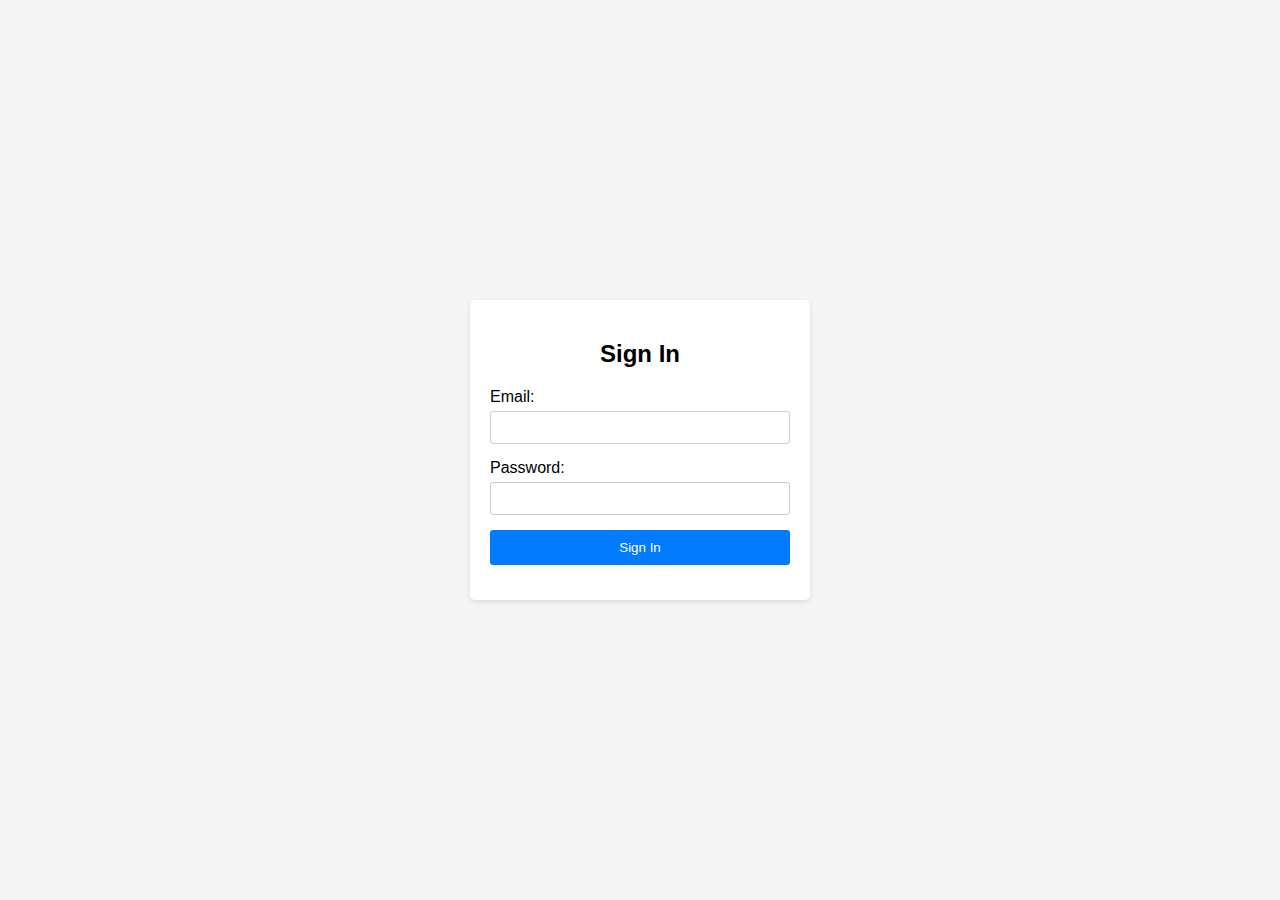
<file: 1.html>
<!DOCTYPE html>
<html lang="en">
<head>
<meta charset="UTF-8">
<meta name="viewport" content="width=device-width, initial-scale=1.0">
<title>Sign In</title>
<style>
  body {
    font-family: Arial, sans-serif;
    background-color: #f4f4f4;
    margin: 0;
    padding: 0;
    display: flex;
    justify-content: center;
    align-items: center;
    height: 100vh;
  }
  .container {
    background-color: #fff;
    padding: 20px;
    border-radius: 5px;
    box-shadow: 0 2px 5px rgba(0, 0, 0, 0.1);
    width: 300px;
  }
  .container h2 {
    text-align: center;
    margin-bottom: 20px;
  }
  .form-group {
    margin-bottom: 15px;
  }
  .form-group label {
    display: block;
    margin-bottom: 5px;
  }
  .form-group input {
    width: 100%;
    padding: 8px;
    border: 1px solid #ccc;
    border-radius: 3px;
    box-sizing: border-box;
  }
  .form-group button {
    width: 100%;
    padding: 10px;
    background-color: #007bff;
    color: #fff;
    border: none;
    border-radius: 3px;
    cursor: pointer;
  }
  .form-group button:hover {
    background-color: #0056b3;
  }
</style>
</head>
<body>
<div class="container">
  <h2>Sign In</h2>
  <form>
    <div class="form-group">
      <label for="email">Email:</label>
      <input type="email" id="email" name="email" required>
    </div>
    <div class="form-group">
      <label for="password">Password:</label>
      <input type="password" id="password" name="password" required>
    </div>
    <div class="form-group">
     
      <button
       type="submit">Sign In
      </button>
    </div>
  </form>
</div>
</body>
</html>
</file>
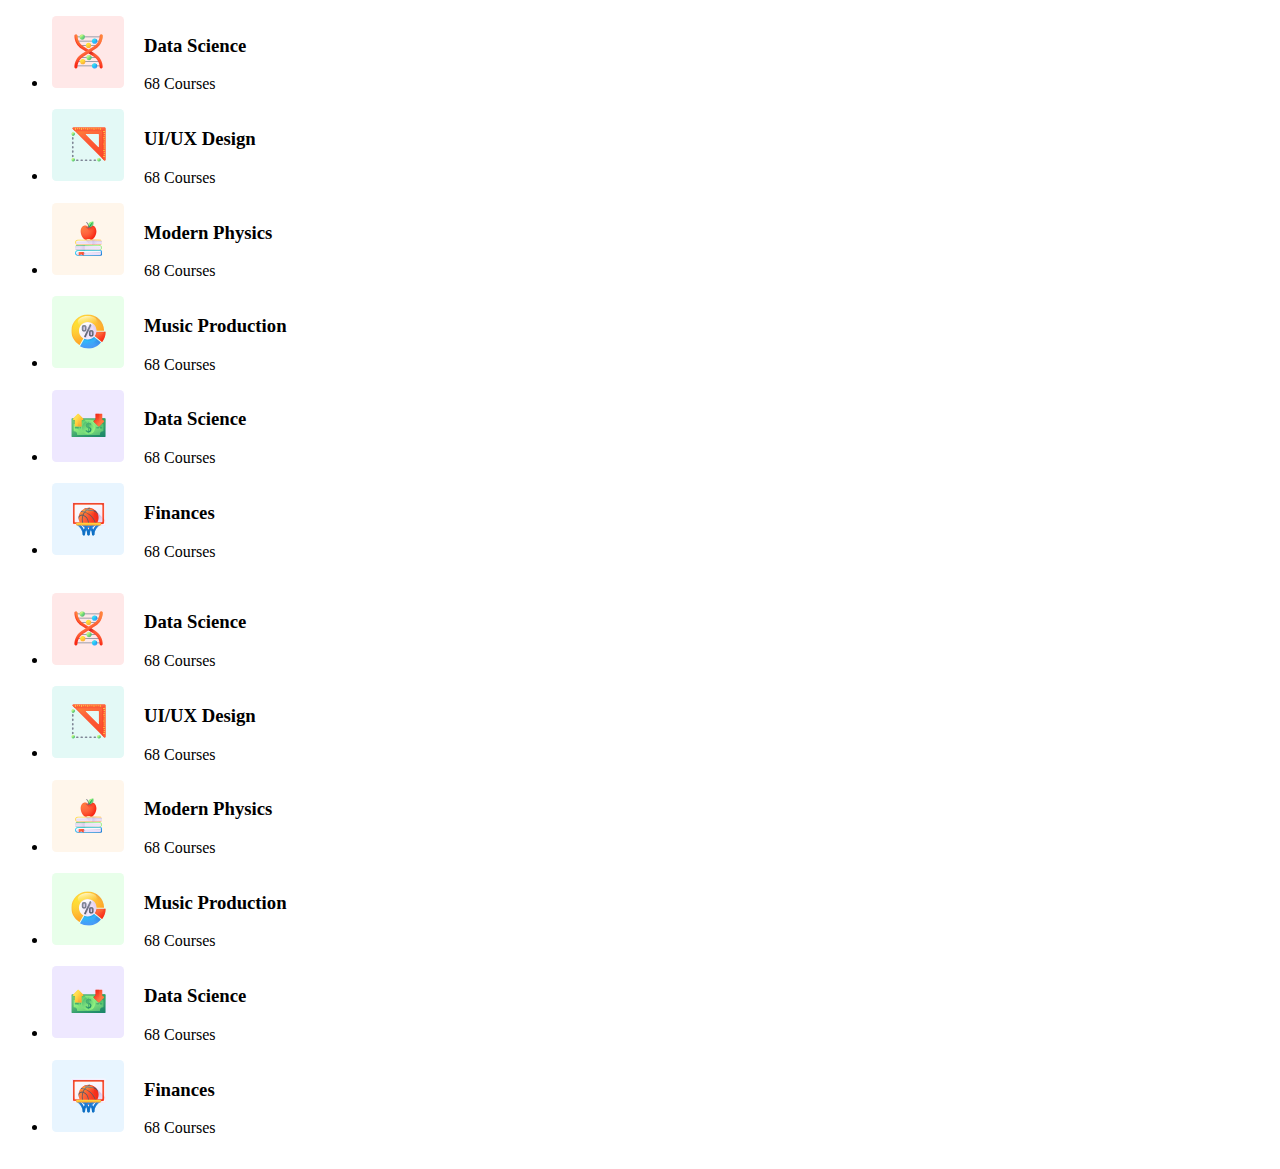
<file: 1299.html>
<!DOCTYPE html>
<html lang="en">
<head>
    <meta charset="UTF-8">
    <meta name="viewport" content="width=device-width, initial-scale=1.0">
    <title>Categories</title>
    <link rel="stylesheet" href="1299.css">
</head>
<body>
    <ul class="grid-list">

        <li>
          <div class="card category-card">

            <div class="card-icon">
              <img src="category-1.svg" width="72" height="72" loading="lazy"
                alt="Data Science icon">
            </div>

            <div>
              <h3 class="title-lg">Data Science</h3>

              <p class="title-sm">68 Courses</p>
            </div>

            <a href="#" class="layer-link" aria-label="Data Science Category"></a>

          </div>
        </li>

        <li>
          <div class="card category-card">

            <div class="card-icon">
              <img src="category-2.svg" width="72" height="72" loading="lazy"
                alt="UI/UX Design icon">
            </div>

            <div>
              <h3 class="title-lg">UI/UX Design</h3>

              <p class="title-sm">68 Courses</p>
            </div>

            <a href="#" class="layer-link" aria-label="UI/UX Design Category"></a>

          </div>
        </li>

        <li>
          <div class="card category-card">

            <div class="card-icon">
              <img src="category-3.svg" width="72" height="72" loading="lazy"
                alt="Modern Physics icon">
            </div>

            <div>
              <h3 class="title-lg">Modern Physics</h3>

              <p class="title-sm">68 Courses</p>
            </div>

            <a href="#" class="layer-link" aria-label="Modern Physics Category"></a>

          </div>
        </li>

        <li>
          <div class="card category-card">

            <div class="card-icon">
              <img src="category-4.svg" width="72" height="72" loading="lazy"
                alt="Music Production icon">
            </div>

            <div>
              <h3 class="title-lg">Music Production</h3>

              <p class="title-sm">68 Courses</p>
            </div>

            <a href="#" class="layer-link" aria-label="Music Production Category"></a>

          </div>
        </li>

        <li>
          <div class="card category-card">

            <div class="card-icon">
              <img src="category-5.svg" width="72" height="72" loading="lazy"
                alt="Data Science icon">
            </div>

            <div>
              <h3 class="title-lg">Data Science</h3>

              <p class="title-sm">68 Courses</p>
            </div>

            <a href="#" class="layer-link" aria-label="Data Science Category"></a>

          </div>
        </li>

        <li>
          <div class="card category-card">

            <div class="card-icon">
              <img src="category-6.svg" width="72" height="72" loading="lazy" alt="Finances icon">
            </div>

            <div>
              <h3 class="title-lg">Finances</h3>

              <p class="title-sm">68 Courses</p>
            </div>

            <a href="#" class="layer-link" aria-label="Finances Category"></a>

          </div>
        </li>

      </ul>
      <ul class="grid-list">

        <li>
          <div class="card category-card">

            <div class="card-icon">
              <img src="category-1.svg" width="72" height="72" loading="lazy"
                alt="Data Science icon">
            </div>

            <div>
              <h3 class="title-lg">Data Science</h3>

              <p class="title-sm">68 Courses</p>
            </div>

            <a href="#" class="layer-link" aria-label="Data Science Category"></a>

          </div>
        </li>

        <li>
          <div class="card category-card">

            <div class="card-icon">
              <img src="category-2.svg" width="72" height="72" loading="lazy"
                alt="UI/UX Design icon">
            </div>

            <div>
              <h3 class="title-lg">UI/UX Design</h3>

              <p class="title-sm">68 Courses</p>
            </div>

            <a href="#" class="layer-link" aria-label="UI/UX Design Category"></a>

          </div>
        </li>

        <li>
          <div class="card category-card">

            <div class="card-icon">
              <img src="category-3.svg" width="72" height="72" loading="lazy"
                alt="Modern Physics icon">
            </div>

            <div>
              <h3 class="title-lg">Modern Physics</h3>

              <p class="title-sm">68 Courses</p>
            </div>

            <a href="#" class="layer-link" aria-label="Modern Physics Category"></a>

          </div>
        </li>

        <li>
          <div class="card category-card">

            <div class="card-icon">
              <img src="category-4.svg" width="72" height="72" loading="lazy"
                alt="Music Production icon">
            </div>

            <div>
              <h3 class="title-lg">Music Production</h3>

              <p class="title-sm">68 Courses</p>
            </div>

            <a href="#" class="layer-link" aria-label="Music Production Category"></a>

          </div>
        </li>

        <li>
          <div class="card category-card">

            <div class="card-icon">
              <img src="category-5.svg" width="72" height="72" loading="lazy"
                alt="Data Science icon">
            </div>

            <div>
              <h3 class="title-lg">Data Science</h3>

              <p class="title-sm">68 Courses</p>
            </div>

            <a href="#" class="layer-link" aria-label="Data Science Category"></a>

          </div>
        </li>

        <li>
          <div class="card category-card">

            <div class="card-icon">
              <img src="category-6.svg" width="72" height="72" loading="lazy" alt="Finances icon">
            </div>

            <div>
              <h3 class="title-lg">Finances</h3>

              <p class="title-sm">68 Courses</p>
            </div>

            <a href="#" class="layer-link" aria-label="Finances Category"></a>

          </div>
        </li>

      </ul>
</body>
</html>
</file>
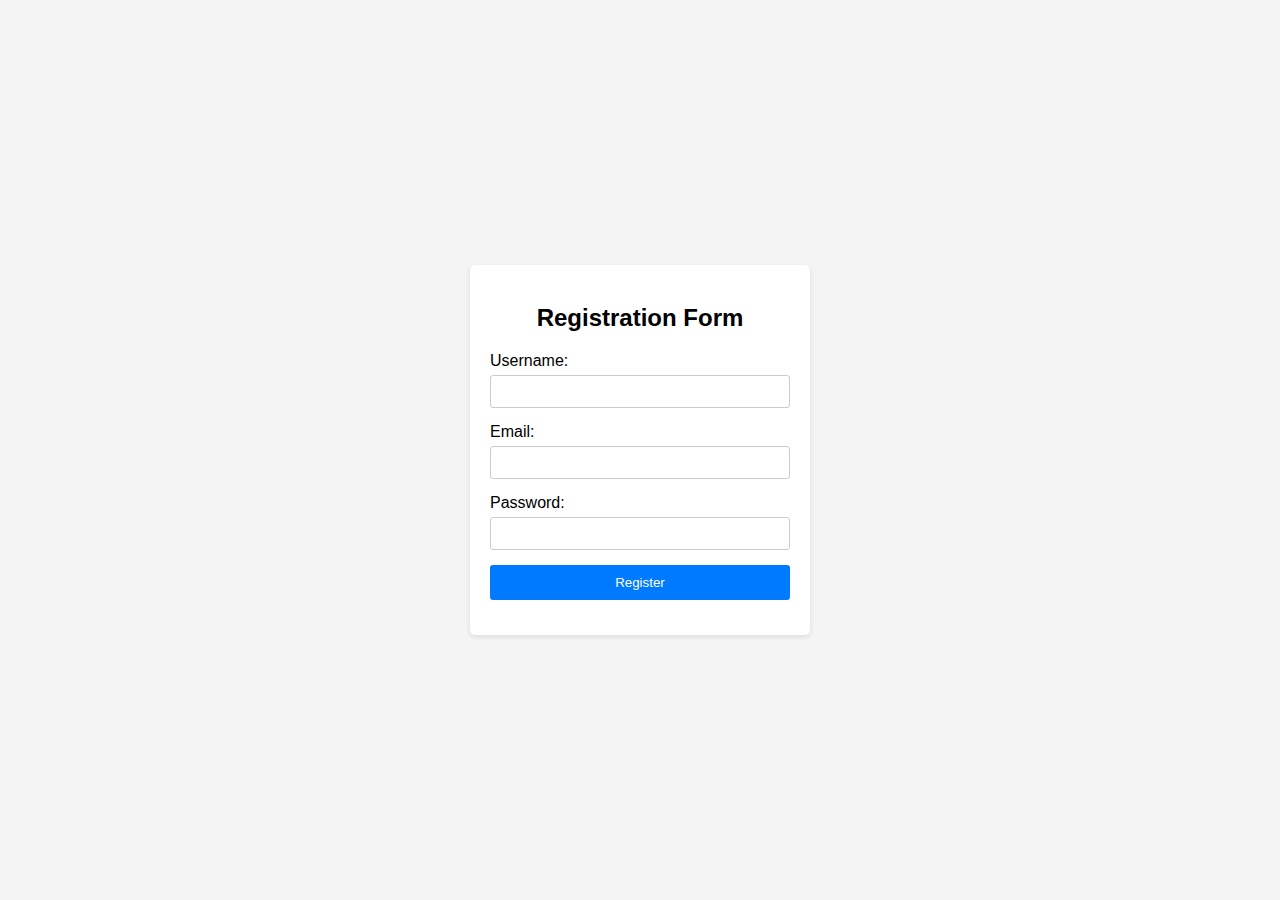
<file: rgt form.html>
<!DOCTYPE html>
<html lang="en">
<head>
<meta charset="UTF-8">
<meta name="viewport" content="width=device-width, initial-scale=1.0">
<title>Registration Form</title>
<style>
  body {
    font-family: Arial, sans-serif;
    background-color: #f4f4f4;
    margin: 0;
    padding: 0;
    display: flex;
    justify-content: center;
    align-items: center;
    height: 100vh;
  }
  .container {
    background-color: #fff;
    padding: 20px;
    border-radius: 5px;
    box-shadow: 0 2px 5px rgba(0, 0, 0, 0.1);
    width: 300px;
  }
  .container h2 {
    text-align: center;
    margin-bottom: 20px;
  }
  .form-group {
    margin-bottom: 15px;
  }
  .form-group label {
    display: block;
    margin-bottom: 5px;
  }
  .form-group input {
    width: 100%;
    padding: 8px;
    border: 1px solid #ccc;
    border-radius: 3px;
    box-sizing: border-box;
  }
  .form-group button {
    width: 100%;
    padding: 10px;
    background-color: #007bff;
    color: #fff;
    border: none;
    border-radius: 3px;
    cursor: pointer;
  }
  .form-group button:hover {
    background-color: #0056b3;
  }
</style>
</head>
<body>
<div class="container">
  <h2>Registration Form</h2>
  <form>
    <div class="form-group">
      <label for="username">Username:</label>
      <input type="text" id="username" name="username" required>
    </div>
    <div class="form-group">
      <label for="email">Email:</label>
      <input type="email" id="email" name="email" required>
    </div>
    <div class="form-group">
      <label for="password">Password:</label>
      <input type="password" id="password" name="password" required>
    </div>
    <div class="form-group">
      <button type="submit">Register</button>
    </div>
  </form>
</div>
</body>
</html>
</file>
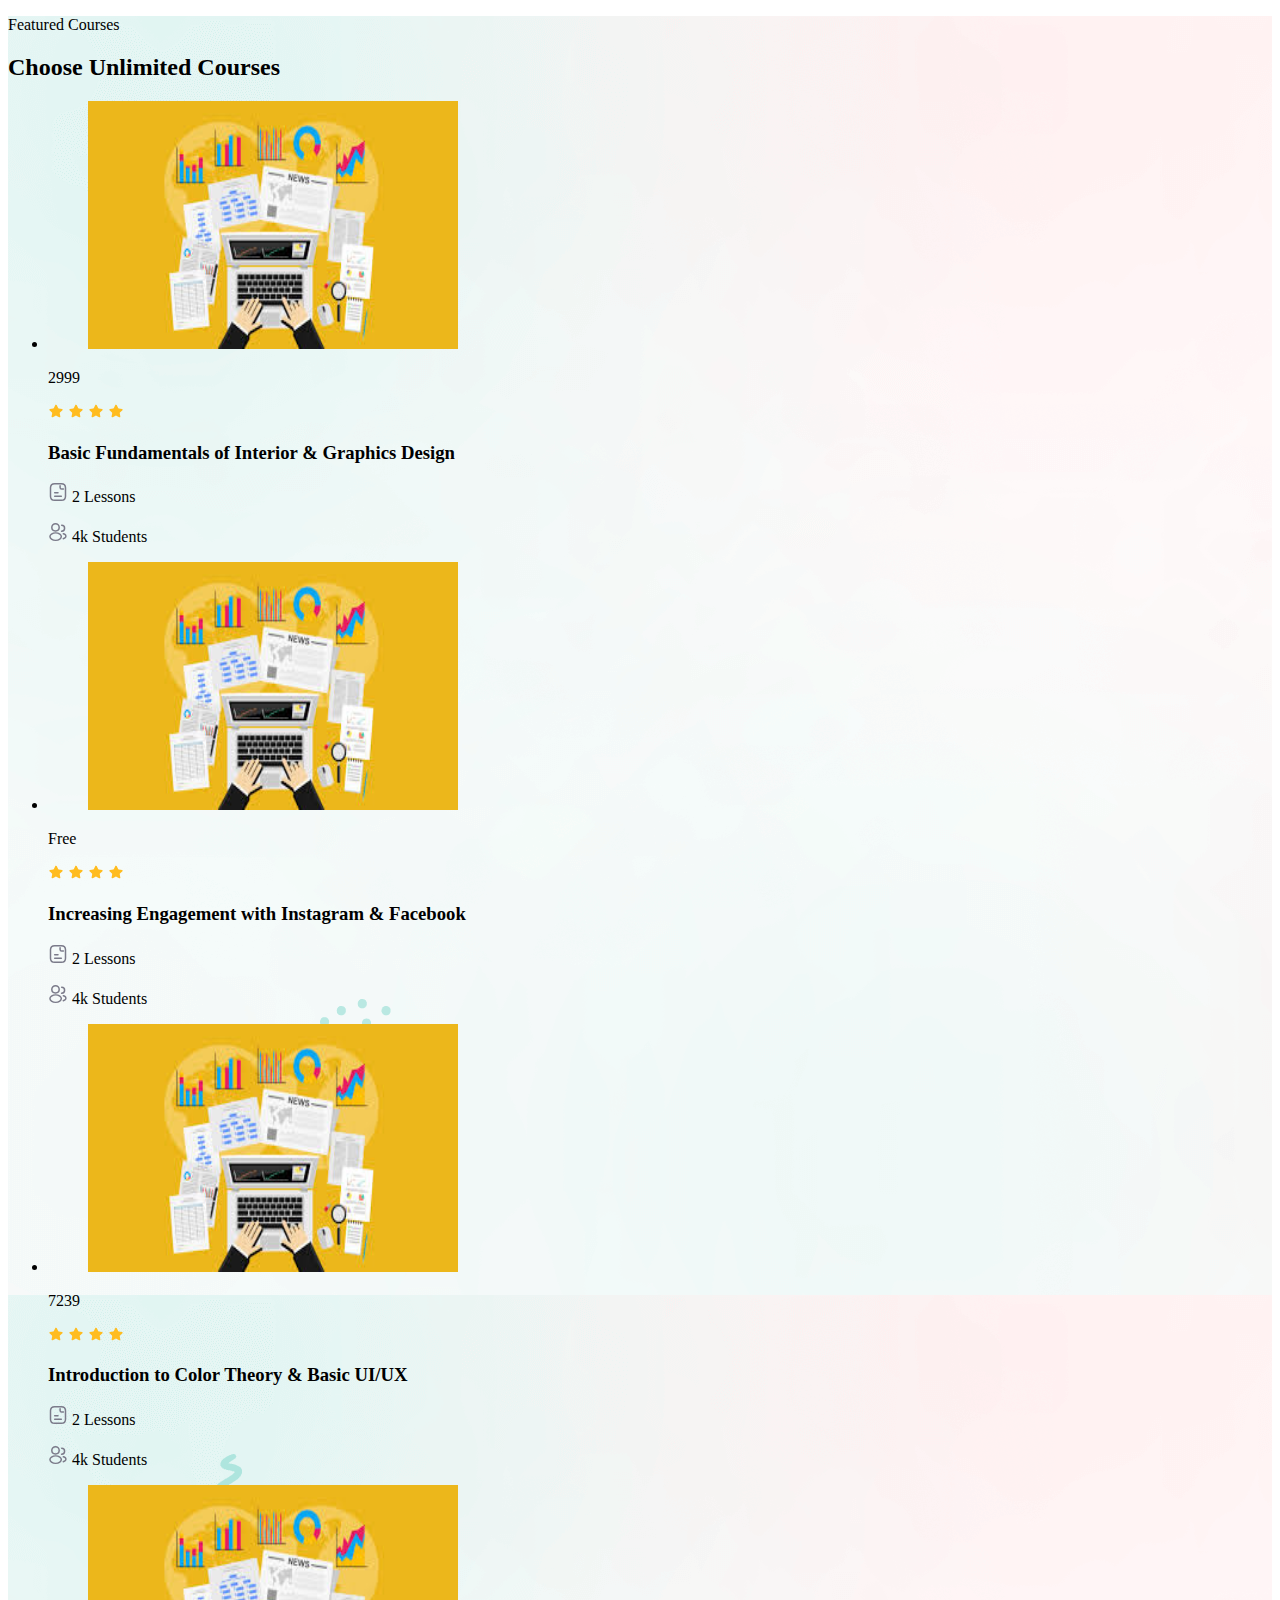
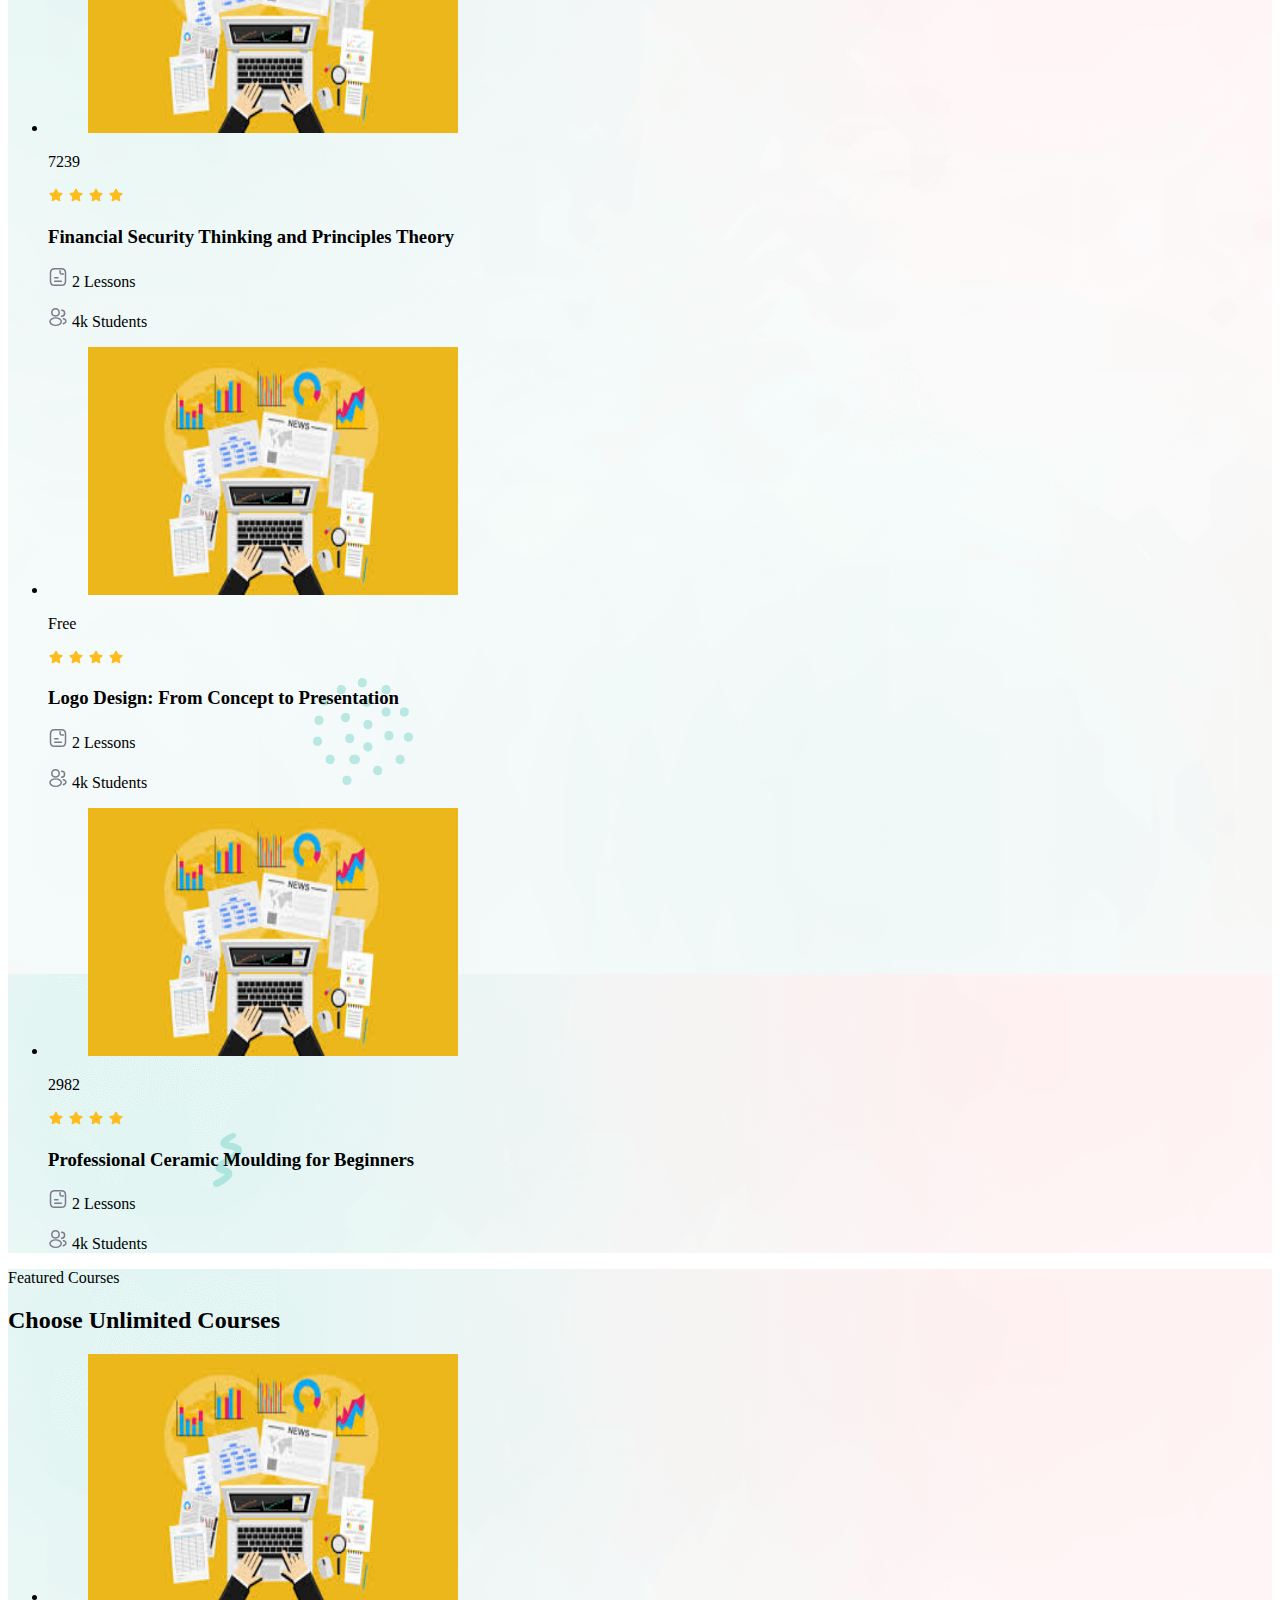
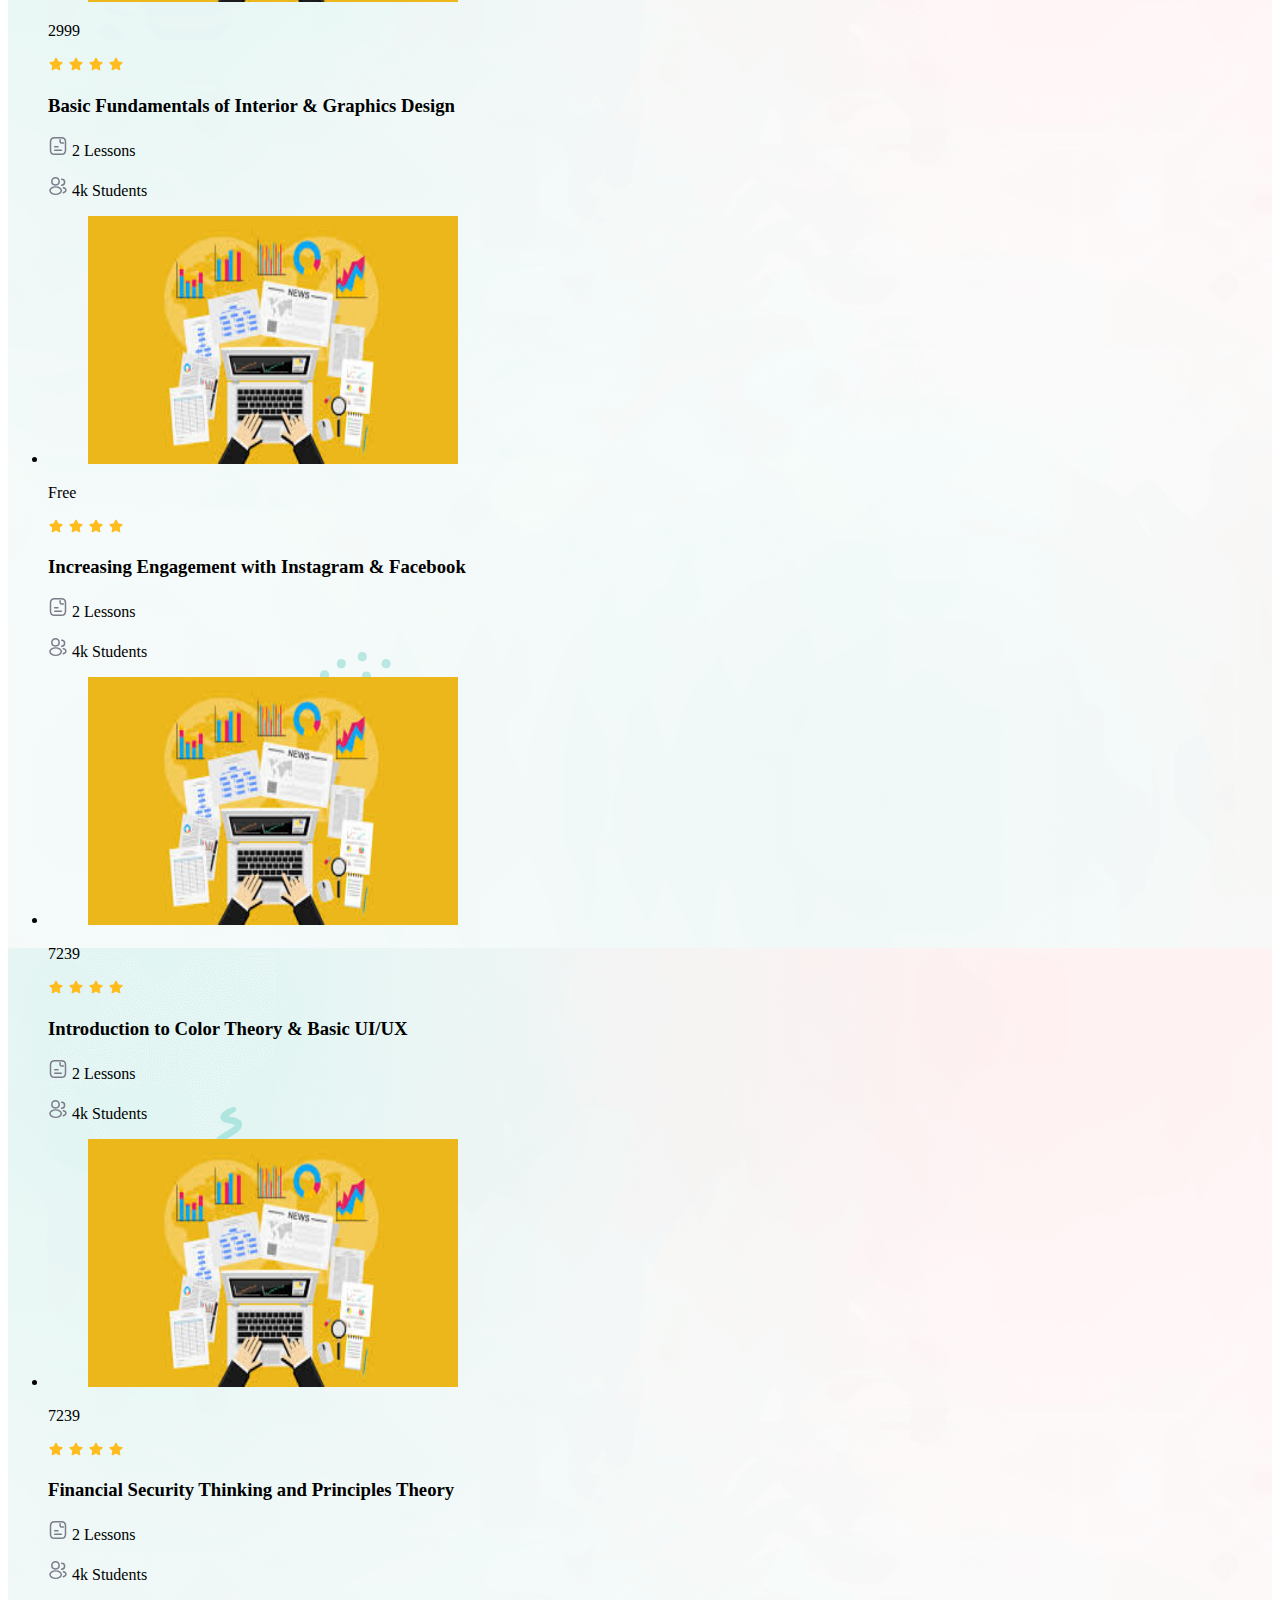
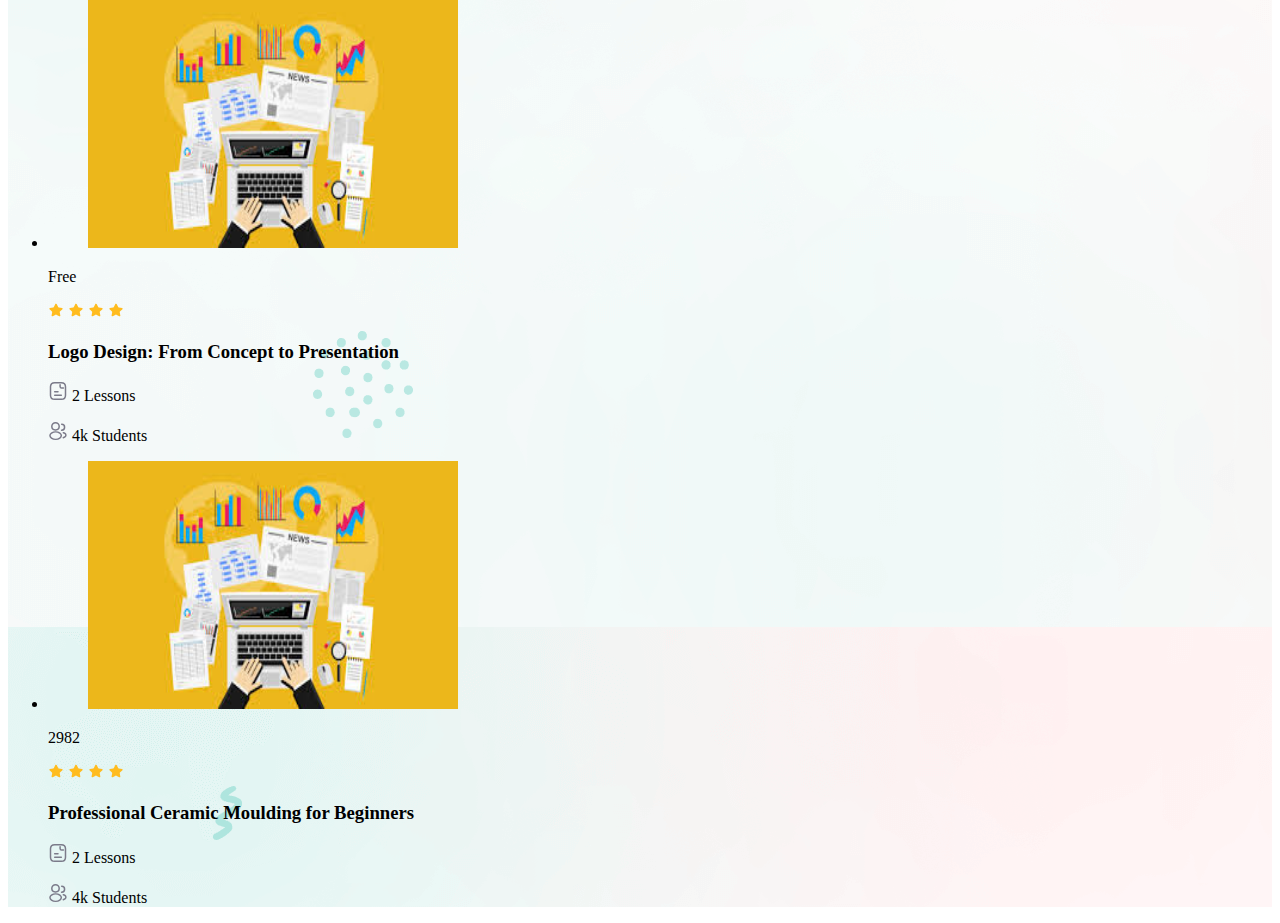
<file: sourses.html>
<!DOCTYPE html>
<html lang="en">
<head>
    <meta charset="UTF-8">
    <meta name="viewport" content="width=device-width, initial-scale=1.0">
    <title>Document</title>
</head>
<body>
    
    <section class="section course has-bg-image" aria-labelledby="course-label"
    style="background-image: url('course-bg.png')">
    <div class="container">

      <p class="title-sm section-subtitle text-center">Featured Courses</p>

      <h2 class="headline-md section-title text-center" id="course-label">
        Choose Unlimited <span class="span has-after">Courses</span>
      </h2>

      <ul class="grid-list">

        <li class="card-container">
          <div class="card course-card">

            <figure class="card-banner">
              <img src="courses.jpeg" width="370" height="248" loading="lazy"
                alt="Basic Fundamentals of Interior & Graphics Design" class="img-cover">
            </figure>

            <div class="card-content">

              <div class="wrapper">
            

                <p class="title-lg card-price">2999</p>

                <div class="rating-wrapper">
                  <img src="star-fill.svg" width="16" height="16" loading="lazy" alt="">
                  <img src="star-fill.svg" width="16" height="16" loading="lazy" alt="">
                  <img src="star-fill.svg" width="16" height="16" loading="lazy" alt="">
                  <img src="star-fill.svg" width="16" height="16" loading="lazy" alt="">
                </div>

              </div>

              <h3 class="title-lg card-title">
                Basic Fundamentals of Interior & Graphics Design
              </h3>

              <div class="card-meta wrapper">

                <p class="title-sm">
                  <img src="file-outline.svg" width="20" height="20" loading="lazy" alt="">

                  <span class="span">2 Lessons</span>
                </p>

                <p class="title-sm">
                  <img src="user-outline.svg" width="20" height="20" loading="lazy" alt="">

                  <span class="span">4k Students</span>
                </p>

              </div>

            </div>

            <a href="#" class="layer-link"
              aria-label="Course Details, Basic Fundamentals of Interior & Graphics Design"></a>

          </div>
        </li>

        <li class="card-container">
          <div class="card course-card">

            <figure class="card-banner">
              <img src="courses.jpeg" width="370" height="248" loading="lazy"
                alt="Increasing Engagement with Instagram & Facebook" class="img-cover">
            </figure>

            <div class="card-content">

              <div class="wrapper">

                <p class="title-lg card-price">Free</p>

                <div class="rating-wrapper">
                  <img src="star-fill.svg" width="16" height="16" loading="lazy" alt="">
                  <img src="star-fill.svg" width="16" height="16" loading="lazy" alt="">
                  <img src="star-fill.svg" width="16" height="16" loading="lazy" alt="">
                  <img src="star-fill.svg" width="16" height="16" loading="lazy" alt="">
                </div>

              </div>

              <h3 class="title-lg card-title">
                Increasing Engagement with Instagram & Facebook
              </h3>

              <div class="card-meta wrapper">

                <p class="title-sm">
                  <img src="file-outline.svg" width="20" height="20" loading="lazy" alt="">

                  <span class="span">2 Lessons</span>
                </p>

                <p class="title-sm">
                  <img src="user-outline.svg" width="20" height="20" loading="lazy" alt="">

                  <span class="span">4k Students</span>
                </p>

              </div>

            </div>

            <a href="#" class="layer-link"
              aria-label="Course Details, Increasing Engagement with Instagram & Facebook"></a>

          </div>
        </li>

        <li class="card-container">
          <div class="card course-card">

            <figure class="card-banner">
              <img src="courses.jpeg" width="370" height="248" loading="lazy"
                alt="Introduction to Color Theory & Basic UI/UX" class="img-cover">
            </figure>

            <div class="card-content">

              <div class="wrapper">

                <p class="title-lg card-price">7239</p>

                <div class="rating-wrapper">
                  <img src="star-fill.svg" width="16" height="16" loading="lazy" alt="">
                  <img src="star-fill.svg" width="16" height="16" loading="lazy" alt="">
                  <img src="star-fill.svg" width="16" height="16" loading="lazy" alt="">
                  <img src="star-fill.svg" width="16" height="16" loading="lazy" alt="">
                </div>

              </div>

              <h3 class="title-lg card-title">
                Introduction to Color Theory & Basic UI/UX
              </h3>

              <div class="card-meta wrapper">

                <p class="title-sm">
                  <img src="file-outline.svg" width="20" height="20" loading="lazy" alt="">

                  <span class="span">2 Lessons</span>
                </p>

                <p class="title-sm">
                  <img src="user-outline.svg" width="20" height="20" loading="lazy" alt="">

                  <span class="span">4k Students</span>
                </p>

              </div>

            </div>

            <a href="#" class="layer-link"
              aria-label="Course Details, Introduction to Color Theory & Basic UI/UX"></a>

          </div>
        </li>

        <li class="card-container">
          <div class="card course-card">

            <figure class="card-banner">
              <img src="courses.jpeg" width="370" height="248" loading="lazy"
                alt="Financial Security Thinking and Principles Theory" class="img-cover">
            </figure>

            <div class="card-content">

              <div class="wrapper">

                <p class="title-lg card-price">7239</p>

                <div class="rating-wrapper">
                  <img src="star-fill.svg" width="16" height="16" loading="lazy" alt="">
                  <img src="star-fill.svg" width="16" height="16" loading="lazy" alt="">
                  <img src="star-fill.svg" width="16" height="16" loading="lazy" alt="">
                  <img src="star-fill.svg" width="16" height="16" loading="lazy" alt="">
                </div>

              </div>

              <h3 class="title-lg card-title">
                Financial Security Thinking and Principles Theory
              </h3>

              <div class="card-meta wrapper">

                <p class="title-sm">
                  <img src="file-outline.svg" width="20" height="20" loading="lazy" alt="">

                  <span class="span">2 Lessons</span>
                </p>

                <p class="title-sm">
                  <img src="user-outline.svg" width="20" height="20" loading="lazy" alt="">

                  <span class="span">4k Students</span>
                </p>

              </div>

            </div>

            <a href="#" class="layer-link"
              aria-label="Course Details, Financial Security Thinking and Principles Theory"></a>

          </div>
        </li>

        <li class="card-container">
          <div class="card course-card">

            <figure class="card-banner">
              <img src="courses.jpeg" width="370" height="248" loading="lazy"
                alt="Logo Design: From Concept to Presentation" class="img-cover">
            </figure>

            <div class="card-content">

              <div class="wrapper">

                <p class="title-lg card-price">Free</p>

                <div class="rating-wrapper">
                  <img src="star-fill.svg" width="16" height="16" loading="lazy" alt="">
                  <img src="star-fill.svg" width="16" height="16" loading="lazy" alt="">
                  <img src="star-fill.svg" width="16" height="16" loading="lazy" alt="">
                  <img src="star-fill.svg" width="16" height="16" loading="lazy" alt="">
                </div>

              </div>

              <h3 class="title-lg card-title">
                Logo Design: From Concept to Presentation
              </h3>

              <div class="card-meta wrapper">

                <p class="title-sm">
                  <img src="file-outline.svg" width="20" height="20" loading="lazy" alt="">

                  <span class="span">2 Lessons</span>
                </p>

                <p class="title-sm">
                  <img src="user-outline.svg" width="20" height="20" loading="lazy" alt="">

                  <span class="span">4k Students</span>
                </p>

              </div>

            </div>

            <a href="#" class="layer-link"
              aria-label="Course Details, Logo Design: From Concept to Presentation"></a>

          </div>
        </li>

        <li class="card-container">
          <div class="card course-card">

            <figure class="card-banner">
              <img src="courses.jpeg" width="370" height="248" loading="lazy"
                alt="Professional Ceramic Moulding for Beginners" class="img-cover">
            </figure>

            <div class="card-content">

              <div class="wrapper">

                <p class="title-lg card-price">2982</p>

                <div class="rating-wrapper">
                  <img src="star-fill.svg" width="16" height="16" loading="lazy" alt="">
                  <img src="star-fill.svg" width="16" height="16" loading="lazy" alt="">
                  <img src="star-fill.svg" width="16" height="16" loading="lazy" alt="">
                  <img src="star-fill.svg" width="16" height="16" loading="lazy" alt="">
                </div>

              </div>

              <h3 class="title-lg card-title">
                Professional Ceramic Moulding for Beginners
              </h3>

              <div class="card-meta wrapper">

                <p class="title-sm">
                  <img src="file-outline.svg" width="20" height="20" loading="lazy" alt="">

                  <span class="span">2 Lessons</span>
                </p>

                <p class="title-sm">
                  <img src="user-outline.svg" width="20" height="20" loading="lazy" alt="">

                  <span class="span">4k Students</span>
                </p>

              </div>

            </div>

            <a href="#" class="layer-link"
              aria-label="Course Details, Professional Ceramic Moulding for Beginners"></a>

          </div>
        </li>

      </ul>

    </div>
  </section>

  <section class="section course has-bg-image" aria-labelledby="course-label"
  style="background-image: url('course-bg.png')">
  <div class="container">

    <p class="title-sm section-subtitle text-center">Featured Courses</p>

    <h2 class="headline-md section-title text-center" id="course-label">
      Choose Unlimited <span class="span has-after">Courses</span>
    </h2>

    <ul class="grid-list">

      <li class="card-container">
        <div class="card course-card">

          <figure class="card-banner">
            <img src="courses.jpeg" width="370" height="248" loading="lazy"
              alt="Basic Fundamentals of Interior & Graphics Design" class="img-cover">
          </figure>

          <div class="card-content">

            <div class="wrapper">
          

              <p class="title-lg card-price">2999</p>

              <div class="rating-wrapper">
                <img src="star-fill.svg" width="16" height="16" loading="lazy" alt="">
                <img src="star-fill.svg" width="16" height="16" loading="lazy" alt="">
                <img src="star-fill.svg" width="16" height="16" loading="lazy" alt="">
                <img src="star-fill.svg" width="16" height="16" loading="lazy" alt="">
              </div>

            </div>

            <h3 class="title-lg card-title">
              Basic Fundamentals of Interior & Graphics Design
            </h3>

            <div class="card-meta wrapper">

              <p class="title-sm">
                <img src="file-outline.svg" width="20" height="20" loading="lazy" alt="">

                <span class="span">2 Lessons</span>
              </p>

              <p class="title-sm">
                <img src="user-outline.svg" width="20" height="20" loading="lazy" alt="">

                <span class="span">4k Students</span>
              </p>

            </div>

          </div>

          <a href="#" class="layer-link"
            aria-label="Course Details, Basic Fundamentals of Interior & Graphics Design"></a>

        </div>
      </li>

      <li class="card-container">
        <div class="card course-card">

          <figure class="card-banner">
            <img src="courses.jpeg" width="370" height="248" loading="lazy"
              alt="Increasing Engagement with Instagram & Facebook" class="img-cover">
          </figure>

          <div class="card-content">

            <div class="wrapper">

              <p class="title-lg card-price">Free</p>

              <div class="rating-wrapper">
                <img src="star-fill.svg" width="16" height="16" loading="lazy" alt="">
                <img src="star-fill.svg" width="16" height="16" loading="lazy" alt="">
                <img src="star-fill.svg" width="16" height="16" loading="lazy" alt="">
                <img src="star-fill.svg" width="16" height="16" loading="lazy" alt="">
              </div>

            </div>

            <h3 class="title-lg card-title">
              Increasing Engagement with Instagram & Facebook
            </h3>

            <div class="card-meta wrapper">

              <p class="title-sm">
                <img src="file-outline.svg" width="20" height="20" loading="lazy" alt="">

                <span class="span">2 Lessons</span>
              </p>

              <p class="title-sm">
                <img src="user-outline.svg" width="20" height="20" loading="lazy" alt="">

                <span class="span">4k Students</span>
              </p>

            </div>

          </div>

          <a href="#" class="layer-link"
            aria-label="Course Details, Increasing Engagement with Instagram & Facebook"></a>

        </div>
      </li>

      <li class="card-container">
        <div class="card course-card">

          <figure class="card-banner">
            <img src="courses.jpeg" width="370" height="248" loading="lazy"
              alt="Introduction to Color Theory & Basic UI/UX" class="img-cover">
          </figure>

          <div class="card-content">

            <div class="wrapper">

              <p class="title-lg card-price">7239</p>

              <div class="rating-wrapper">
                <img src="star-fill.svg" width="16" height="16" loading="lazy" alt="">
                <img src="star-fill.svg" width="16" height="16" loading="lazy" alt="">
                <img src="star-fill.svg" width="16" height="16" loading="lazy" alt="">
                <img src="star-fill.svg" width="16" height="16" loading="lazy" alt="">
              </div>

            </div>

            <h3 class="title-lg card-title">
              Introduction to Color Theory & Basic UI/UX
            </h3>

            <div class="card-meta wrapper">

              <p class="title-sm">
                <img src="file-outline.svg" width="20" height="20" loading="lazy" alt="">

                <span class="span">2 Lessons</span>
              </p>

              <p class="title-sm">
                <img src="user-outline.svg" width="20" height="20" loading="lazy" alt="">

                <span class="span">4k Students</span>
              </p>

            </div>

          </div>

          <a href="#" class="layer-link"
            aria-label="Course Details, Introduction to Color Theory & Basic UI/UX"></a>

        </div>
      </li>

      <li class="card-container">
        <div class="card course-card">

          <figure class="card-banner">
            <img src="courses.jpeg" width="370" height="248" loading="lazy"
              alt="Financial Security Thinking and Principles Theory" class="img-cover">
          </figure>

          <div class="card-content">

            <div class="wrapper">

              <p class="title-lg card-price">7239</p>

              <div class="rating-wrapper">
                <img src="star-fill.svg" width="16" height="16" loading="lazy" alt="">
                <img src="star-fill.svg" width="16" height="16" loading="lazy" alt="">
                <img src="star-fill.svg" width="16" height="16" loading="lazy" alt="">
                <img src="star-fill.svg" width="16" height="16" loading="lazy" alt="">
              </div>

            </div>

            <h3 class="title-lg card-title">
              Financial Security Thinking and Principles Theory
            </h3>

            <div class="card-meta wrapper">

              <p class="title-sm">
                <img src="file-outline.svg" width="20" height="20" loading="lazy" alt="">

                <span class="span">2 Lessons</span>
              </p>

              <p class="title-sm">
                <img src="user-outline.svg" width="20" height="20" loading="lazy" alt="">

                <span class="span">4k Students</span>
              </p>

            </div>

          </div>

          <a href="#" class="layer-link"
            aria-label="Course Details, Financial Security Thinking and Principles Theory"></a>

        </div>
      </li>

      <li class="card-container">
        <div class="card course-card">

          <figure class="card-banner">
            <img src="courses.jpeg" width="370" height="248" loading="lazy"
              alt="Logo Design: From Concept to Presentation" class="img-cover">
          </figure>

          <div class="card-content">

            <div class="wrapper">

              <p class="title-lg card-price">Free</p>

              <div class="rating-wrapper">
                <img src="star-fill.svg" width="16" height="16" loading="lazy" alt="">
                <img src="star-fill.svg" width="16" height="16" loading="lazy" alt="">
                <img src="star-fill.svg" width="16" height="16" loading="lazy" alt="">
                <img src="star-fill.svg" width="16" height="16" loading="lazy" alt="">
              </div>

            </div>

            <h3 class="title-lg card-title">
              Logo Design: From Concept to Presentation
            </h3>

            <div class="card-meta wrapper">

              <p class="title-sm">
                <img src="file-outline.svg" width="20" height="20" loading="lazy" alt="">

                <span class="span">2 Lessons</span>
              </p>

              <p class="title-sm">
                <img src="user-outline.svg" width="20" height="20" loading="lazy" alt="">

                <span class="span">4k Students</span>
              </p>

            </div>

          </div>

          <a href="#" class="layer-link"
            aria-label="Course Details, Logo Design: From Concept to Presentation"></a>

        </div>
      </li>

      <li class="card-container">
        <div class="card course-card">

          <figure class="card-banner">
            <img src="courses.jpeg" width="370" height="248" loading="lazy"
              alt="Professional Ceramic Moulding for Beginners" class="img-cover">
          </figure>

          <div class="card-content">

            <div class="wrapper">

              <p class="title-lg card-price">2982</p>

              <div class="rating-wrapper">
                <img src="star-fill.svg" width="16" height="16" loading="lazy" alt="">
                <img src="star-fill.svg" width="16" height="16" loading="lazy" alt="">
                <img src="star-fill.svg" width="16" height="16" loading="lazy" alt="">
                <img src="star-fill.svg" width="16" height="16" loading="lazy" alt="">
              </div>

            </div>

            <h3 class="title-lg card-title">
              Professional Ceramic Moulding for Beginners
            </h3>

            <div class="card-meta wrapper">

              <p class="title-sm">
                <img src="file-outline.svg" width="20" height="20" loading="lazy" alt="">

                <span class="span">2 Lessons</span>
              </p>

              <p class="title-sm">
                <img src="user-outline.svg" width="20" height="20" loading="lazy" alt="">

                <span class="span">4k Students</span>
              </p>

            </div>

          </div>

          <a href="#" class="layer-link"
            aria-label="Course Details, Professional Ceramic Moulding for Beginners"></a>

        </div>
      </li>

    </ul>


  </div>
</section>

</body>
</html>
</file>
<file: 1299.css>
.category .grid-list { padding-block: 40px 52px; }
  
.category-card {
  display: flex;
  align-items: flex-start;
  gap: 20px;
  border-inline-start: 4px solid transparent;
}

.category-card:is(:hover, :focus-within) { border-color: var(--light-coral); }

.category-card .title-sm { margin-block-start: 4px; }

.category .btn { margin-inline: auto; }
</file>
